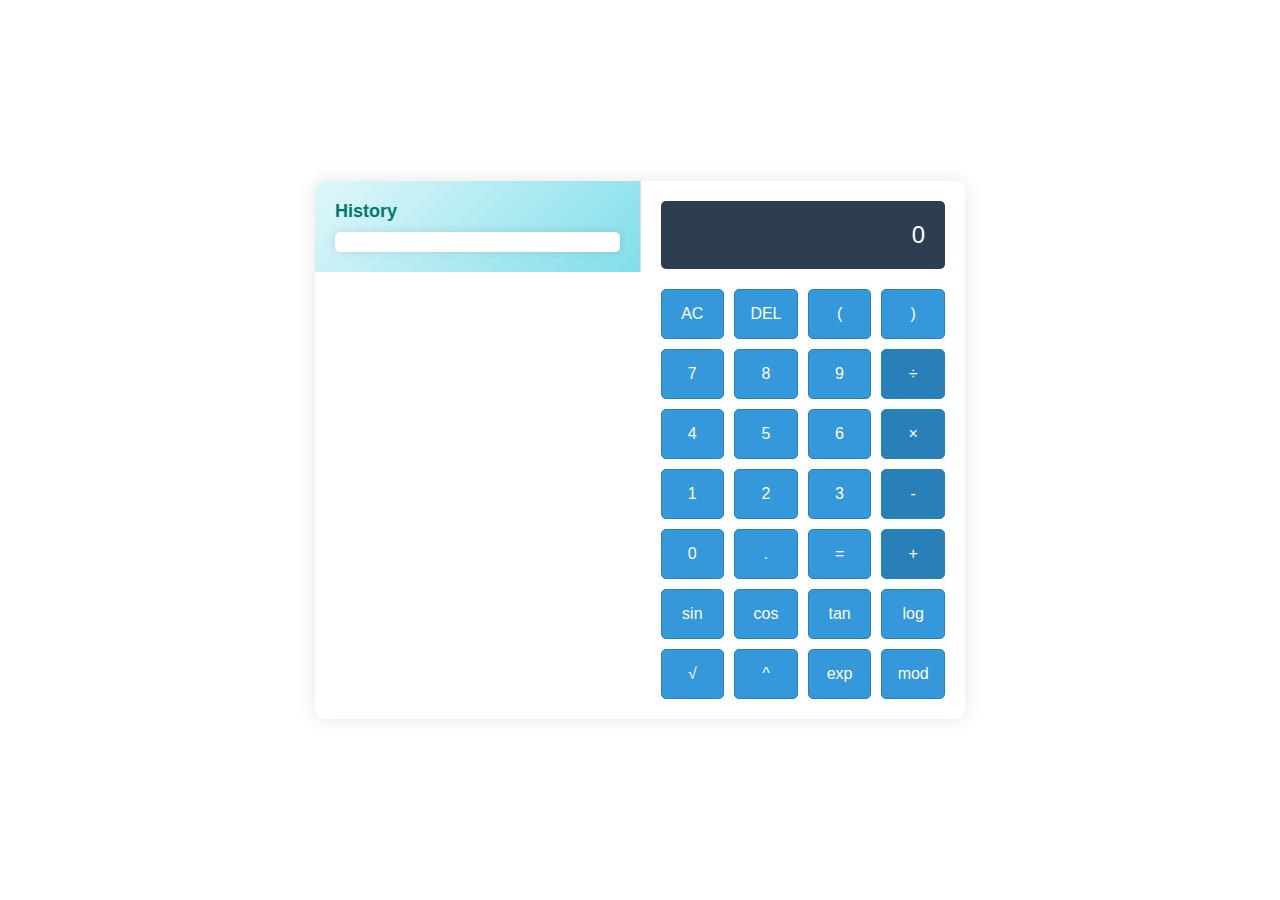
<file: calci.html>
<!DOCTYPE html>
<html lang="en">
<head>
    <meta charset="UTF-8">
    <meta name="viewport" content="width=device-width, initial-scale=1.0">
    <title>Modern Scientific Calculator</title>
    <link rel="stylesheet" href="calci.css">
</head>
<body>
    <div class="container">
        <div class="card">
            <div class="history">
                <h2>History</h2>
                <div id="historyContent"></div>
            </div>
            <div class="calculator">
                <div id="display" class="display">0</div>
                <div class="buttons">
                    <button class="btn" data-value="AC">AC</button>
                    <button class="btn" data-value="DEL">DEL</button>
                    <button class="btn" data-value="(">(</button>
                    <button class="btn" data-value=")">)</button>
                    <button class="btn" data-value="7">7</button>
                    <button class="btn" data-value="8">8</button>
                    <button class="btn" data-value="9">9</button>
                    <button class="btn operator" data-value="/">÷</button>
                    <button class="btn" data-value="4">4</button>
                    <button class="btn" data-value="5">5</button>
                    <button class="btn" data-value="6">6</button>
                    <button class="btn operator" data-value="*">×</button>
                    <button class="btn" data-value="1">1</button>
                    <button class="btn" data-value="2">2</button>
                    <button class="btn" data-value="3">3</button>
                    <button class="btn operator" data-value="-">-</button>
                    <button class="btn" data-value="0">0</button>
                    <button class="btn" data-value=".">.</button>
                    <button class="btn" data-value="=">=</button>
                    <button class="btn operator" data-value="+">+</button>
                    <button class="btn" data-value="sin">sin</button>
                    <button class="btn" data-value="cos">cos</button>
                    <button class="btn" data-value="tan">tan</button>
                    <button class="btn" data-value="log">log</button>
                    <button class="btn" data-value="√">√</button>
                    <button class="btn" data-value="^">^</button>
                    <button class="btn" data-value="exp">exp</button>
                    <button class="btn" data-value="mod">mod</button>
                </div>
            </div>
        </div>
    </div>
    <script src="calci.js"></script>
</body>
</html>
</file>
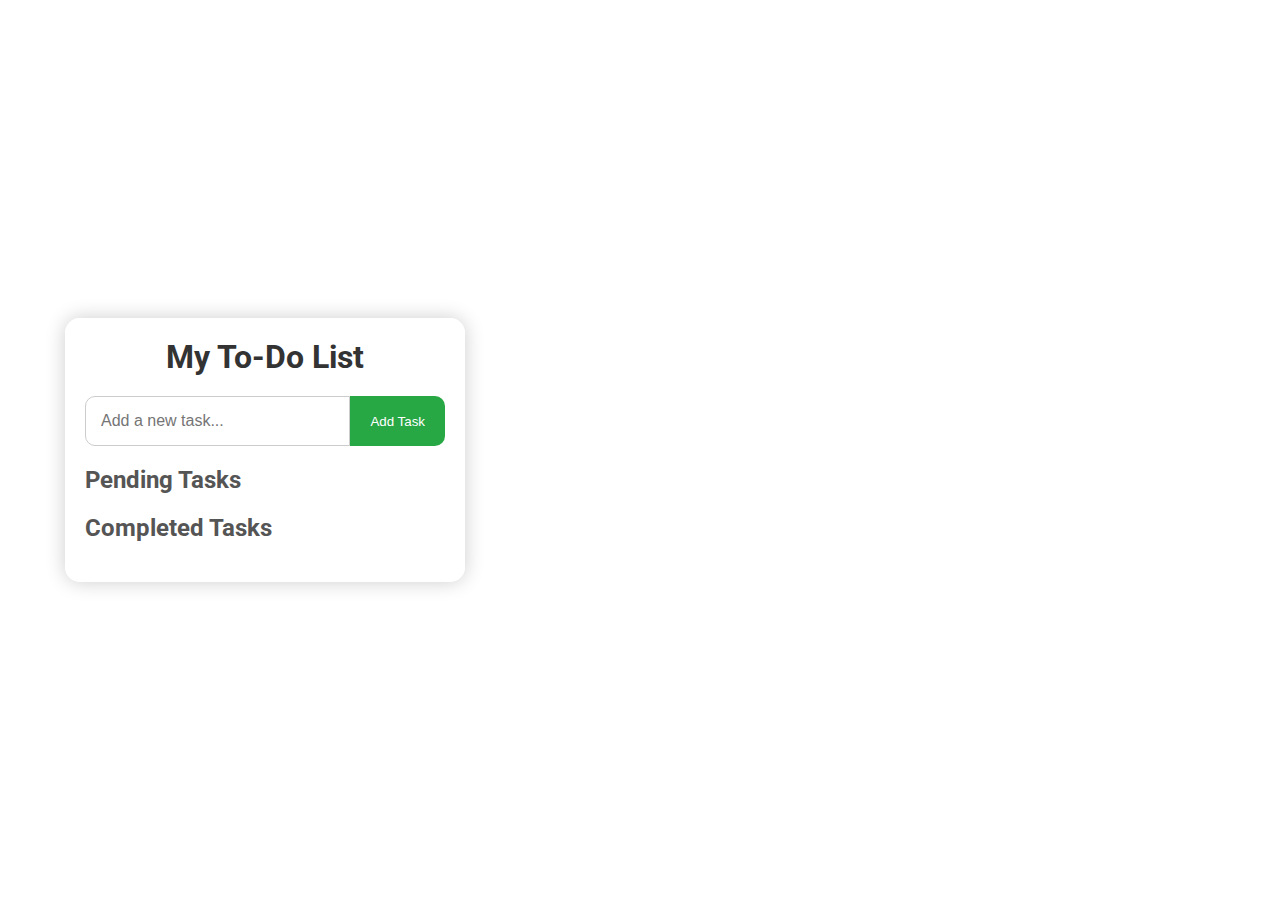
<file: todoapp.html>
<!DOCTYPE html>
<html lang="en">
<head>
    <meta charset="UTF-8">
    <meta name="viewport" content="width=device-width, initial-scale=1.0">
    <title>To-Do App</title>
    <link rel="stylesheet" href="todoapp.css">
    <link href="https://fonts.googleapis.com/css2?family=Roboto:wght@400;700&display=swap" rel="stylesheet">
</head>
<body>
    <div class="container">
        <h1>My To-Do List</h1>
        <div class="input-container">
            <input type="text" id="task-input" placeholder="Add a new task...">
            <button id="add-task-btn">Add Task</button>
        </div>
        <div class="task-section">
            <h2>Pending Tasks</h2>
            <ul id="pending-tasks" class="task-list"></ul>
        </div>
        <div class="task-section">
            <h2>Completed Tasks</h2>
            <ul id="completed-tasks" class="task-list"></ul>
        </div>
    </div>
    <script src="todoapp.js"></script>
</body>
</html>
</file>
<file: calci.css>
body {
    display: flex;
    justify-content: center;
    align-items: center;
    height: 100vh;
    margin: 0;
    font-family: Arial, sans-serif;
    background: url('https://png.pngtree.com/background/20211215/original/pngtree-cartoon-satellite-ruler-calculator-linear-education-background-picture-image_1458755.jpg') no-repeat center center fixed;
    background-size: cover;
}

.container {
    display: flex;
    justify-content: center;
    align-items: center;
    width: 100%;
    height: 100%;
}

.card {
    display: flex;
    width: 650px;
    background-color: white;
    box-shadow: 0 0 20px rgba(0,0,0,0.1);
    border-radius: 10px;
    overflow: hidden;
}

.history {
    width: 50%;
    background: linear-gradient(135deg, #e0f7fa, #80deea); /* Gradient background */
    border-right: 1px solid #ddd;
    padding: 20px;
    overflow-y: auto;
    height: 100%;
}

.history h2 {
    margin: 0 0 10px 0;
    font-size: 18px;
    color: #00796b; /* Teal color */
}

#historyContent {
    font-size: 14px;
    color: #004d40; /* Darker teal color */
    background-color: white;
    padding: 10px;
    border-radius: 5px;
    box-shadow: 0 0 10px rgba(0, 0, 0, 0.1);
}

.calculator {
    width: 50%;
    display: flex;
    flex-direction: column;
    padding: 20px;
}

.display {
    background-color: #2c3e50;
    color: white;
    display: flex;
    justify-content: flex-end;
    align-items: center;
    padding: 20px;
    font-size: 24px;
    border-radius: 5px;
    margin-bottom: 20px;
}

.buttons {
    display: grid;
    grid-template-columns: repeat(4, 1fr);
    gap: 10px;
}

.btn {
    padding: 15px;
    background-color: #3498db;
    border: 1px solid #2980b9;
    color: white;
    font-size: 16px;
    cursor: pointer;
    border-radius: 5px;
    transition: background-color 0.3s, transform 0.3s;
    text-align: center;
}

.btn.operator {
    background-color: #2980b9;
}

.btn:active {
    background-color: #2980b9;
    transform: scale(0.95);
}
</file>
<file: todoapp.css>
* {
    margin: 0;
    padding: 0;
    box-sizing: border-box;
}

body {
    font-family: 'Roboto', sans-serif;
    background: url('https://images.pexels.com/photos/2736499/pexels-photo-2736499.jpeg?cs=srgb&dl=pexels-content-pixie-1405717-2736499.jpg&fm=jpg') no-repeat left center fixed;
    background-size: cover;
    display: flex;
    justify-content: center;
    align-items: center;
    height: 100vh;
}

.container {
    background: rgba(255, 255, 255, 0.9);
    padding: 20px;
    border-radius: 15px;
    box-shadow: 0 0 20px rgba(0, 0, 0, 0.2);
    width: 400px;
    animation: fadeIn 1s ease-in-out;
    margin-right: 750px; 
}

@keyframes fadeIn {
    from { opacity: 0; }
    to { opacity: 1; }
}

h1 {
    text-align: center;
    margin-bottom: 20px;
    color: #333;
}

.input-container {
    display: flex;
    margin-bottom: 20px;
}

#task-input {
    flex: 1;
    padding: 15px;
    border: 1px solid #ccc;
    border-radius: 10px 0 0 10px;
    font-size: 16px;
}

#add-task-btn {
    padding: 15px 20px;
    border: none;
    background: #28a745;
    color: #fff;
    border-radius: 0 10px 10px 0;
    cursor: pointer;
    transition: background 0.3s ease;
}

#add-task-btn:hover {
    background: #218838;
}

.task-section {
    margin-bottom: 20px;
}

h2 {
    margin-bottom: 10px;
    color: #555;
}

.task-list {
    list-style: none;
}

.task-list li {
    padding: 15px;
    border: 1px solid #ddd;
    border-radius: 10px;
    margin-bottom: 10px;
    display: flex;
    justify-content: space-between;
    align-items: center;
    background: #fff;
    transition: background 0.3s ease, transform 0.2s ease;
}

.task-list li:hover {
    background: #f9f9f9;
    transform: scale(1.02);
}

.task-buttons {
    display: flex;
    gap: 10px;
}

.task-buttons button {
    border: none;
    padding: 8px 12px;
    border-radius: 5px;
    cursor: pointer;
    transition: background 0.3s ease;
}

.complete-btn {
    background: #007bff;
    color: #fff;
}

.complete-btn:hover {
    background: #0069d9;
}

.edit-btn {
    background: #ffc107;
    color: #fff;
}

.edit-btn:hover {
    background: #e0a800;
}

.delete-btn {
    background: #dc3545;
    color: #fff;
}

.delete-btn:hover {
    background: #c82333;
}
</file>
